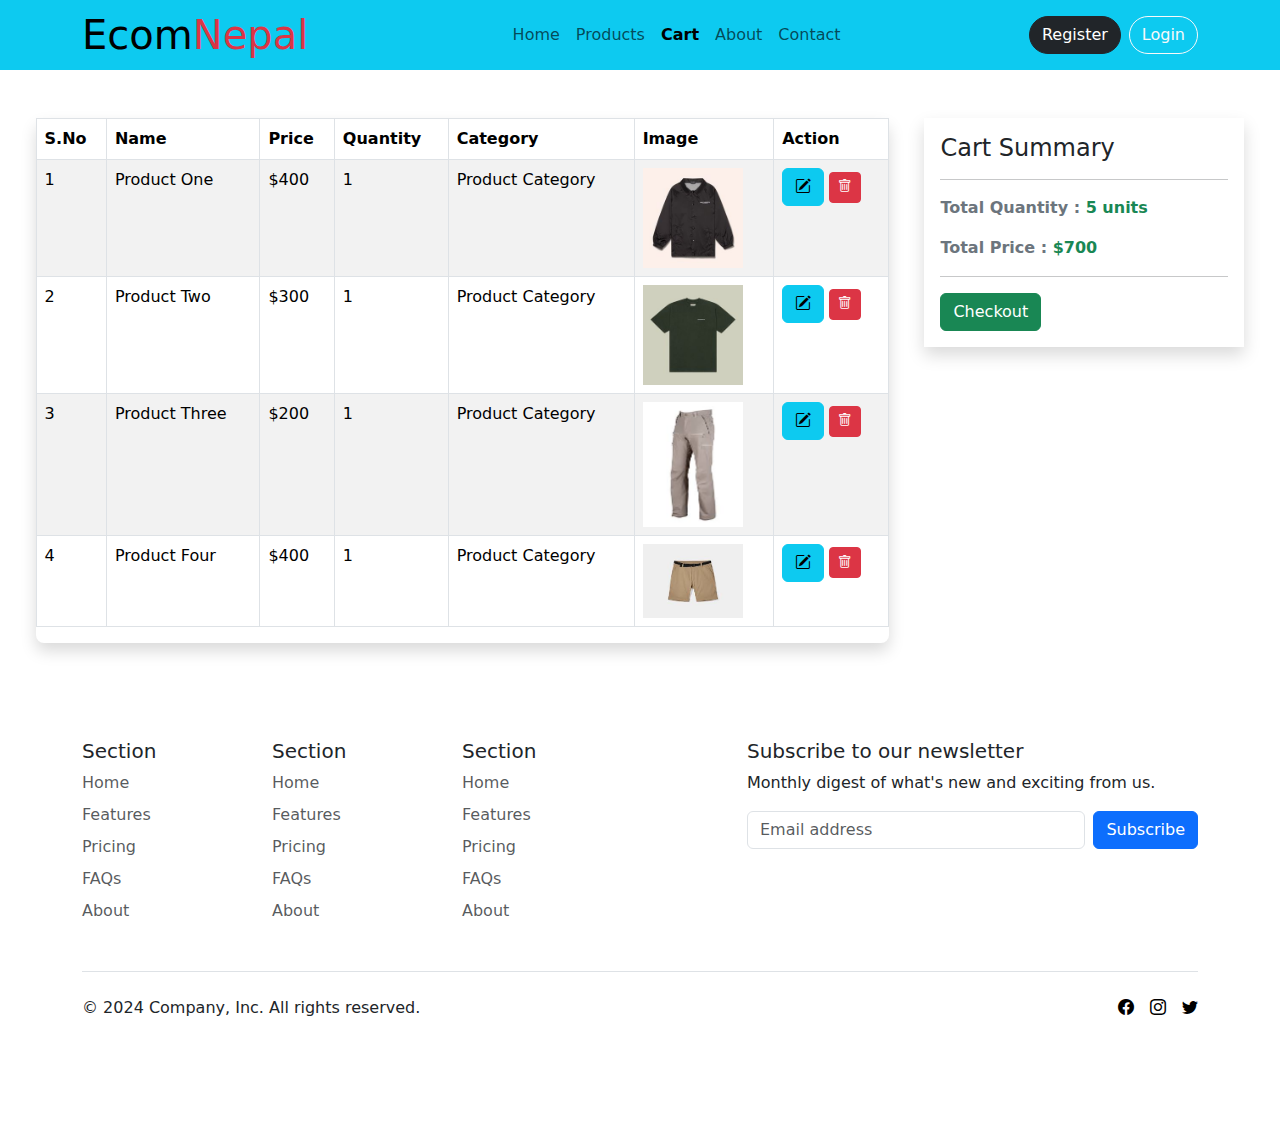
<file: cartpage.html>
<!DOCTYPE html>
<html lang="en">
  <head>
    <meta charset="UTF-8" />
    <meta name="viewport" content="width=device-width, initial-scale=1.0" />
    <title>EcomNepal</title>

    <!-- favicon -->
    <link rel="shortcut icon" href="./images/logo2.jpg" type="image/x-icon" />

    <!-- CDN link for bootstrap -->
    <link
      href="https://cdn.jsdelivr.net/npm/bootstrap@5.3.3/dist/css/bootstrap.min.css"
      rel="stylesheet"
      integrity="sha384-QWTKZyjpPEjISv5WaRU9OFeRpok6YctnYmDr5pNlyT2bRjXh0JMhjY6hW+ALEwIH"
      crossorigin="anonymous"
    />

    <!--CDN link for icons  -->
    <link
      rel="stylesheet"
      href="https://cdn.jsdelivr.net/npm/bootstrap-icons@1.11.3/font/bootstrap-icons.min.css"
    />

    <!-- Custom CSS -->
    <link rel="stylesheet" href="style.css" />
  </head>
  <body>
    <!-- Start of header -->
    <header class="bg-info">
      <nav class="navbar navbar-expand-lg p-0">
        <div class="container">
          <a class="navbar-brand fs-1" href="./index.html"
            >Ecom<span class="text-danger">Nepal</span></a
          >
          <button
            class="navbar-toggler"
            type="button"
            data-bs-toggle="collapse"
            data-bs-target="#navbarScroll"
            aria-controls="navbarScroll"
            aria-expanded="false"
            aria-label="Toggle navigation"
          >
            <i class="bi bi-list"></i>
          </button>
          <div class="collapse navbar-collapse" id="navbarScroll">
            <ul class="navbar-nav m-auto my-1 my-lg-0 navbar-nav-scroll">
              <li class="nav-item">
                <a class="nav-link" aria-current="page" href="index.html"
                  >Home</a
                >
              </li>
              <li class="nav-item">
                <a class="nav-link" href="productpage.html">Products</a>
              </li>
              <li class="nav-item">
                <a class="nav-link active fw-bold" href="cartpage.html">Cart</a>
              </li>
              <li class="nav-item">
                <a class="nav-link" href="about.html">About</a>
              </li>
              <li class="nav-item">
                <a class="nav-link" href="contact.html">Contact</a>
              </li>
            </ul>
            <div class="d-flex">
              <a href="register.html" class="btn btn-dark rounded-pill me-2">Register</a>
              <a href="login.html" class="btn btn-outline-light rounded-pill">Login</a>
            </div>
          </div>
        </div>
      </nav>
    </header>
    <!-- end of header -->

        <main>
            <div class="d-flex justify-content-evenly my-5">
                <div class="col-md-8 shadow rounded-3">
                    <table class="table table-bordered table-striped table-hover">
                        <thead>
                            <tr>
                                <th>S.No</th>
                                <th>Name</th>
                                <th>Price</th>
                                <th>Quantity</th>
                                <th>Category</th>
                                <th>Image</th>
                                <th>Action</th>
                            </tr>
                        </thead>

                        <tbody>
                            <tr>
                                <td>1</td>
                                <td>Product One</td>
                                <td>$400</td>
                                <td>1</td>
                                <td>Product Category</td>
                                <td><img src="./images/p1.jpg" alt="product" width="100px"></td>
                                <td>
                                    <a href="#" class="btn btn-info btn-small"><i class="bi bi-pencil-square"></i></a>
                                    <a href="#" class="btn btn-danger btn-sm"><i class="bi bi-trash"></i></a>
                                </td>
                            </tr>

                            <tr>
                                <td>2</td>
                                <td>Product Two</td>
                                <td>$300</td>
                                <td>1</td>
                                <td>Product Category</td>
                                <td><img src="./images/p2.jpg" alt="product" width="100px"></td>
                                <td>
                                    <a href="#" class="btn btn-info btn-small"><i class="bi bi-pencil-square"></i></a>
                                    <a href="#" class="btn btn-danger btn-sm"><i class="bi bi-trash"></i></a>
                                </td>
                            </tr>

                            <tr>
                                <td>3</td>
                                <td>Product Three</td>
                                <td>$200</td>
                                <td>1</td>
                                <td>Product Category</td>
                                <td><img src="./images/p3.jpg" alt="product" width="100px"></td>
                                <td>
                                    <a href="#" class="btn btn-info btn-small"><i class="bi bi-pencil-square"></i></a>
                                    <a href="#" class="btn btn-danger btn-sm"><i class="bi bi-trash"></i></a>
                                </td>
                            </tr>

                            <tr>
                                <td>4</td>
                                <td>Product Four</td>
                                <td>$400</td>
                                <td>1</td>
                                <td>Product Category</td>
                                <td><img src="./images/p4.jpg" alt="product" width="100px"></td>
                                <td>
                                    <a href="#" class="btn btn-info btn-small"><i class="bi bi-pencil-square"></i></a>
                                    <a href="#" class="btn btn-danger btn-sm"><i class="bi bi-trash"></i></a>
                                </td>
                            </tr>
                        </tbody>

                    </table>
                </div>
                    <div class="col-md-3">
                        <section class="shadow p-3">
                            <h4>Cart Summary</h4>
                            <hr>
                            <p class="fw-semibold text-secondary">Total Quantity : <span class="text-success">5 units</span></p>
                            <p class="fw-semibold text-secondary">Total Price : <span class="text-success">$700</span></p>
                            <hr>
                            <button class="btn btn-success">Checkout</button>
                        </section>
                    </div>
            </div>
        </main>

    <!-- start of main section -->
      
      <!-- end of main section -->


    <!-- start of footer -->
    <footer>
      <div class="container">
        <footer class="py-5">
          <div class="row">
            <div class="col-6 col-md-2 mb-3">
              <h5>Section</h5>
              <ul class="nav flex-column">
                <li class="nav-item mb-2"><a href="#" class="nav-link p-0 text-body-secondary">Home</a></li>
                <li class="nav-item mb-2"><a href="#" class="nav-link p-0 text-body-secondary">Features</a></li>
                <li class="nav-item mb-2"><a href="#" class="nav-link p-0 text-body-secondary">Pricing</a></li>
                <li class="nav-item mb-2"><a href="#" class="nav-link p-0 text-body-secondary">FAQs</a></li>
                <li class="nav-item mb-2"><a href="#" class="nav-link p-0 text-body-secondary">About</a></li>
              </ul>
            </div>
      
            <div class="col-6 col-md-2 mb-3">
              <h5>Section</h5>
              <ul class="nav flex-column">
                <li class="nav-item mb-2"><a href="#" class="nav-link p-0 text-body-secondary">Home</a></li>
                <li class="nav-item mb-2"><a href="#" class="nav-link p-0 text-body-secondary">Features</a></li>
                <li class="nav-item mb-2"><a href="#" class="nav-link p-0 text-body-secondary">Pricing</a></li>
                <li class="nav-item mb-2"><a href="#" class="nav-link p-0 text-body-secondary">FAQs</a></li>
                <li class="nav-item mb-2"><a href="#" class="nav-link p-0 text-body-secondary">About</a></li>
              </ul>
            </div>
      
            <div class="col-6 col-md-2 mb-3">
              <h5>Section</h5>
              <ul class="nav flex-column">
                <li class="nav-item mb-2"><a href="#" class="nav-link p-0 text-body-secondary">Home</a></li>
                <li class="nav-item mb-2"><a href="#" class="nav-link p-0 text-body-secondary">Features</a></li>
                <li class="nav-item mb-2"><a href="#" class="nav-link p-0 text-body-secondary">Pricing</a></li>
                <li class="nav-item mb-2"><a href="#" class="nav-link p-0 text-body-secondary">FAQs</a></li>
                <li class="nav-item mb-2"><a href="#" class="nav-link p-0 text-body-secondary">About</a></li>
              </ul>
            </div>
      
            <div class="col-md-5 offset-md-1 mb-3">
              <form>
                <h5>Subscribe to our newsletter</h5>
                <p>Monthly digest of what's new and exciting from us.</p>
                <div class="d-flex flex-column flex-sm-row w-100 gap-2">
                  <label for="newsletter1" class="visually-hidden">Email address</label>
                  <input id="newsletter1" type="text" class="form-control" placeholder="Email address">
                  <button class="btn btn-primary" type="button">Subscribe</button>
                </div>
              </form>
            </div>
          </div>
      
          <div class="d-flex flex-column flex-sm-row justify-content-between py-4 my-4 border-top">
            <p>&copy; 2024 Company, Inc. All rights reserved.</p>
            <ul class="list-unstyled d-flex">
              <li class="ms-3"><a class="link-body-emphasis" href="#"><i class="bi bi-facebook"></i></a></li>
              <li class="ms-3"><a class="link-body-emphasis" href="#"><i class="bi bi-instagram"></i></a></li>
              <li class="ms-3"><a class="link-body-emphasis" href="#"><i class="bi bi-twitter"></i></a></li>
            </ul>
          </div>
    </footer>
    <!-- end of footer -->

    <!-- CDN for bootstrap js -->
    <script
      src="https://cdn.jsdelivr.net/npm/bootstrap@5.3.3/dist/js/bootstrap.bundle.min.js"
      integrity="sha384-YvpcrYf0tY3lHB60NNkmXc5s9fDVZLESaAA55NDzOxhy9GkcIdslK1eN7N6jIeHz"
      crossorigin="anonymous"
    ></script>

  </body>
</html>
</file>
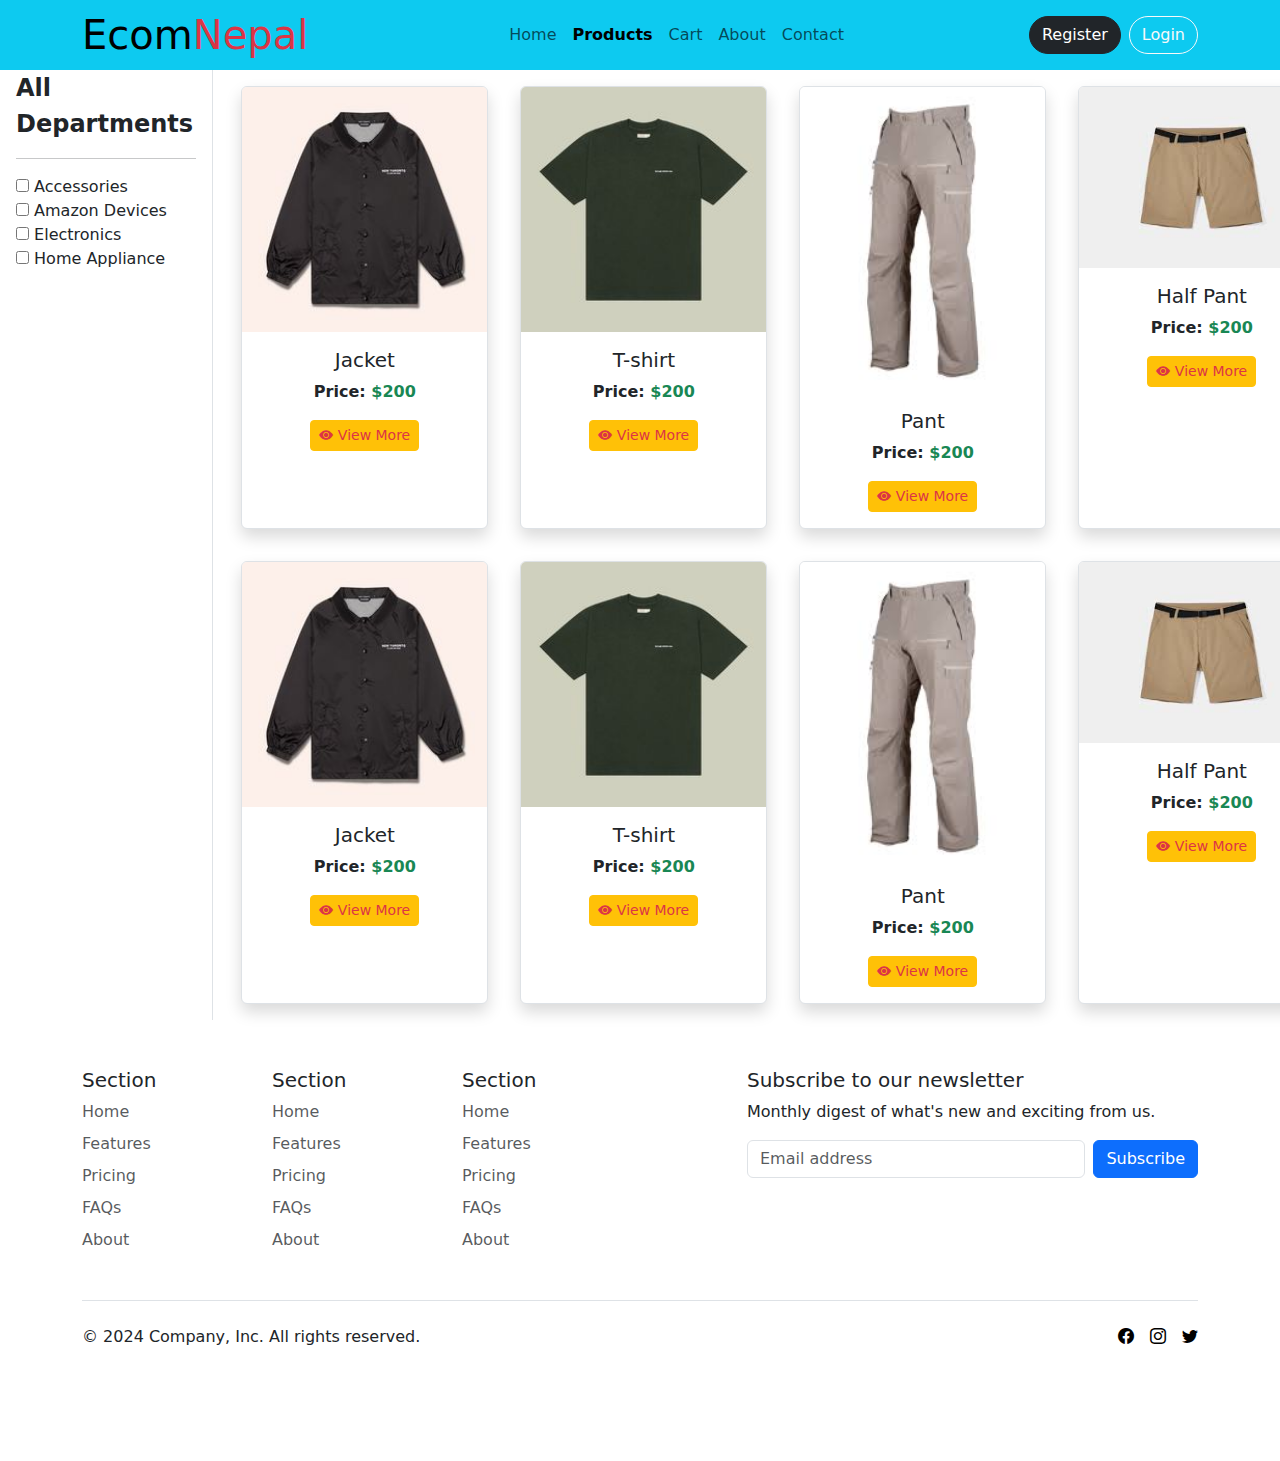
<file: productpage.html>
<!DOCTYPE html>
<html lang="en">
  <head>
    <meta charset="UTF-8" />
    <meta name="viewport" content="width=device-width, initial-scale=1.0" />
    <title>EcomNepal</title>

    <!-- favicon -->
    <link rel="shortcut icon" href="./images/logo2.jpg" type="image/x-icon" />

    <!-- CDN link for bootstrap -->
    <link
      href="https://cdn.jsdelivr.net/npm/bootstrap@5.3.3/dist/css/bootstrap.min.css"
      rel="stylesheet"
      integrity="sha384-QWTKZyjpPEjISv5WaRU9OFeRpok6YctnYmDr5pNlyT2bRjXh0JMhjY6hW+ALEwIH"
      crossorigin="anonymous"
    />

    <!--CDN link for icons  -->
    <link
      rel="stylesheet"
      href="https://cdn.jsdelivr.net/npm/bootstrap-icons@1.11.3/font/bootstrap-icons.min.css"
    />

    <!-- Custom CSS -->
    <link rel="stylesheet" href="style.css" />
  </head>
  <body>
    <!-- Start of header -->
    <header class="bg-info">
      <nav class="navbar navbar-expand-lg p-0">
        <div class="container">
          <a class="navbar-brand fs-1" href="./index.html"
            >Ecom<span class="text-danger">Nepal</span></a
          >
          <button
            class="navbar-toggler"
            type="button"
            data-bs-toggle="collapse"
            data-bs-target="#navbarScroll"
            aria-controls="navbarScroll"
            aria-expanded="false"
            aria-label="Toggle navigation"
          >
            <i class="bi bi-list"></i>
          </button>
          <div class="collapse navbar-collapse" id="navbarScroll">
            <ul class="navbar-nav m-auto my-1 my-lg-0 navbar-nav-scroll">
              <li class="nav-item">
                <a class="nav-link" aria-current="page" href="index.html"
                  >Home</a
                >
              </li>
              <li class="nav-item">
                <a class="nav-link active fw-bold" href="productpage.html">Products</a>
              </li>
              <li class="nav-item">
                <a class="nav-link" href="cartpage.html">Cart</a>
              </li>
              <li class="nav-item">
                <a class="nav-link" href="about.html">About</a>
              </li>
              <li class="nav-item">
                <a class="nav-link" href="contact.html">Contact</a>
              </li>
            </ul>
            <div class="d-flex">
              <a href="register.html" class="btn btn-dark rounded-pill me-2">Register</a>
              <a href="login.html" class="btn btn-outline-light rounded-pill">Login</a>
            </div>
          </div>
        </div>
      </nav>
    </header>
    <!-- end of header -->

    <!-- start of main section -->
    <main>
        <div class="d-flex">
          <div class="category border-end col-2 px-3">

            <p class="fw-bold fs-4">All Departments</p>
            <hr>

            <p class="m-0">
              <input type="checkbox">
              Accessories
            </p>

            <p class="m-0">
              <input type="checkbox">
              Amazon Devices
            </p>

            <p class="m-0">
              <input type="checkbox">
              Electronics
            </p>

            <p class="m-0">
              <input type="checkbox">
              Home Appliance
            </p>

          </div>

          <div class="container" id="products">
            <div class="d-md-flex justify-content-evenly">
                <div class="card border shadow rounded m-3">
                    <img src="./images/p1.jpg" class="card-img-top" alt="p1">
                    <div class="card-body text-center">
                      <h5 class="card-title">Jacket</h5>
                      <p class="fw-bold">Price: <span class="text-success">$200</span></p>

                      <a href="productview.html" class="text-danger btn btn-warning btn-sm"><i class="bi bi-eye-fill"></i> View More</a>
                    </div>
                  </div>

                  <div class="card border shadow rounded m-3">
                    <img src="./images/p2.jpg" class="card-img-top" alt="p2">
                    <div class="card-body text-center">
                      <h5 class="card-title">T-shirt</h5>
                      <p class="fw-bold">Price: <span class="text-success">$200</span></p>

                      <a href="#" class="text-danger btn btn-warning btn-sm"><i class="bi bi-eye-fill"></i> View More</a>
                    </div>
                  </div>

                  <div class="card border shadow rounded m-3">
                    <img src="./images/p3.jpg" class="card-img-top" alt="p3">
                    <div class="card-body text-center">
                      <h5 class="card-title">Pant</h5>
                      <p class="fw-bold">Price: <span class="text-success">$200</span></p>

                      <a href="#" class="text-danger btn btn-warning btn-sm"><i class="bi bi-eye-fill"></i> View More</a>
                    </div>
                  </div>

                  <div class="card border shadow rounded m-3">
                    <img src="./images/p4.jpg" class="card-img-top" alt="p4">
                    <div class="card-body text-center">
                      <h5 class="card-title">Half Pant</h5>
                      <p class="fw-bold">Price: <span class="text-success">$200</span></p>

                      <a href="#" class="text-danger btn btn-warning btn-sm"><i class="bi bi-eye-fill"></i> View More</a>
                    </div>
                  </div>
            </div>

            <div class="d-md-flex justify-content-evenly">
              <div class="card border shadow rounded m-3">
                  <img src="./images/p1.jpg" class="card-img-top" alt="p1">
                  <div class="card-body text-center">
                    <h5 class="card-title">Jacket</h5>
                    <p class="fw-bold">Price: <span class="text-success">$200</span></p>

                    <a href="productview.html" class="text-danger btn btn-warning btn-sm"><i class="bi bi-eye-fill"></i> View More</a>
                  </div>
                </div>

                <div class="card border shadow rounded m-3">
                  <img src="./images/p2.jpg" class="card-img-top" alt="p2">
                  <div class="card-body text-center">
                    <h5 class="card-title">T-shirt</h5>
                    <p class="fw-bold">Price: <span class="text-success">$200</span></p>

                    <a href="#" class="text-danger btn btn-warning btn-sm"><i class="bi bi-eye-fill"></i> View More</a>
                  </div>
                </div>

                <div class="card border shadow rounded m-3">
                  <img src="./images/p3.jpg" class="card-img-top" alt="p3">
                  <div class="card-body text-center">
                    <h5 class="card-title">Pant</h5>
                    <p class="fw-bold">Price: <span class="text-success">$200</span></p>

                    <a href="#" class="text-danger btn btn-warning btn-sm"><i class="bi bi-eye-fill"></i> View More</a>
                  </div>
                </div>

                <div class="card border shadow rounded m-3">
                  <img src="./images/p4.jpg" class="card-img-top" alt="p4">
                  <div class="card-body text-center">
                    <h5 class="card-title">Half Pant</h5>
                    <p class="fw-bold">Price: <span class="text-success">$200</span></p>

                    <a href="#" class="text-danger btn btn-warning btn-sm"><i class="bi bi-eye-fill"></i> View More</a>
                  </div>
                </div>
          </div>
        </div>
        </div>
  
      </main>
      <!-- end of main section -->


    <!-- start of footer -->
    <footer>
      <div class="container">
        <footer class="py-5">
          <div class="row">
            <div class="col-6 col-md-2 mb-3">
              <h5>Section</h5>
              <ul class="nav flex-column">
                <li class="nav-item mb-2"><a href="#" class="nav-link p-0 text-body-secondary">Home</a></li>
                <li class="nav-item mb-2"><a href="#" class="nav-link p-0 text-body-secondary">Features</a></li>
                <li class="nav-item mb-2"><a href="#" class="nav-link p-0 text-body-secondary">Pricing</a></li>
                <li class="nav-item mb-2"><a href="#" class="nav-link p-0 text-body-secondary">FAQs</a></li>
                <li class="nav-item mb-2"><a href="#" class="nav-link p-0 text-body-secondary">About</a></li>
              </ul>
            </div>
      
            <div class="col-6 col-md-2 mb-3">
              <h5>Section</h5>
              <ul class="nav flex-column">
                <li class="nav-item mb-2"><a href="#" class="nav-link p-0 text-body-secondary">Home</a></li>
                <li class="nav-item mb-2"><a href="#" class="nav-link p-0 text-body-secondary">Features</a></li>
                <li class="nav-item mb-2"><a href="#" class="nav-link p-0 text-body-secondary">Pricing</a></li>
                <li class="nav-item mb-2"><a href="#" class="nav-link p-0 text-body-secondary">FAQs</a></li>
                <li class="nav-item mb-2"><a href="#" class="nav-link p-0 text-body-secondary">About</a></li>
              </ul>
            </div>
      
            <div class="col-6 col-md-2 mb-3">
              <h5>Section</h5>
              <ul class="nav flex-column">
                <li class="nav-item mb-2"><a href="#" class="nav-link p-0 text-body-secondary">Home</a></li>
                <li class="nav-item mb-2"><a href="#" class="nav-link p-0 text-body-secondary">Features</a></li>
                <li class="nav-item mb-2"><a href="#" class="nav-link p-0 text-body-secondary">Pricing</a></li>
                <li class="nav-item mb-2"><a href="#" class="nav-link p-0 text-body-secondary">FAQs</a></li>
                <li class="nav-item mb-2"><a href="#" class="nav-link p-0 text-body-secondary">About</a></li>
              </ul>
            </div>
      
            <div class="col-md-5 offset-md-1 mb-3">
              <form>
                <h5>Subscribe to our newsletter</h5>
                <p>Monthly digest of what's new and exciting from us.</p>
                <div class="d-flex flex-column flex-sm-row w-100 gap-2">
                  <label for="newsletter1" class="visually-hidden">Email address</label>
                  <input id="newsletter1" type="text" class="form-control" placeholder="Email address">
                  <button class="btn btn-primary" type="button">Subscribe</button>
                </div>
              </form>
            </div>
          </div>
      
          <div class="d-flex flex-column flex-sm-row justify-content-between py-4 my-4 border-top">
            <p>&copy; 2024 Company, Inc. All rights reserved.</p>
            <ul class="list-unstyled d-flex">
              <li class="ms-3"><a class="link-body-emphasis" href="#"><i class="bi bi-facebook"></i></a></li>
              <li class="ms-3"><a class="link-body-emphasis" href="#"><i class="bi bi-instagram"></i></a></li>
              <li class="ms-3"><a class="link-body-emphasis" href="#"><i class="bi bi-twitter"></i></a></li>
            </ul>
          </div>
    </footer>
    <!-- end of footer -->

    <!-- CDN for bootstrap js -->
    <script
      src="https://cdn.jsdelivr.net/npm/bootstrap@5.3.3/dist/js/bootstrap.bundle.min.js"
      integrity="sha384-YvpcrYf0tY3lHB60NNkmXc5s9fDVZLESaAA55NDzOxhy9GkcIdslK1eN7N6jIeHz"
      crossorigin="anonymous"
    ></script>

  </body>
</html>
</file>
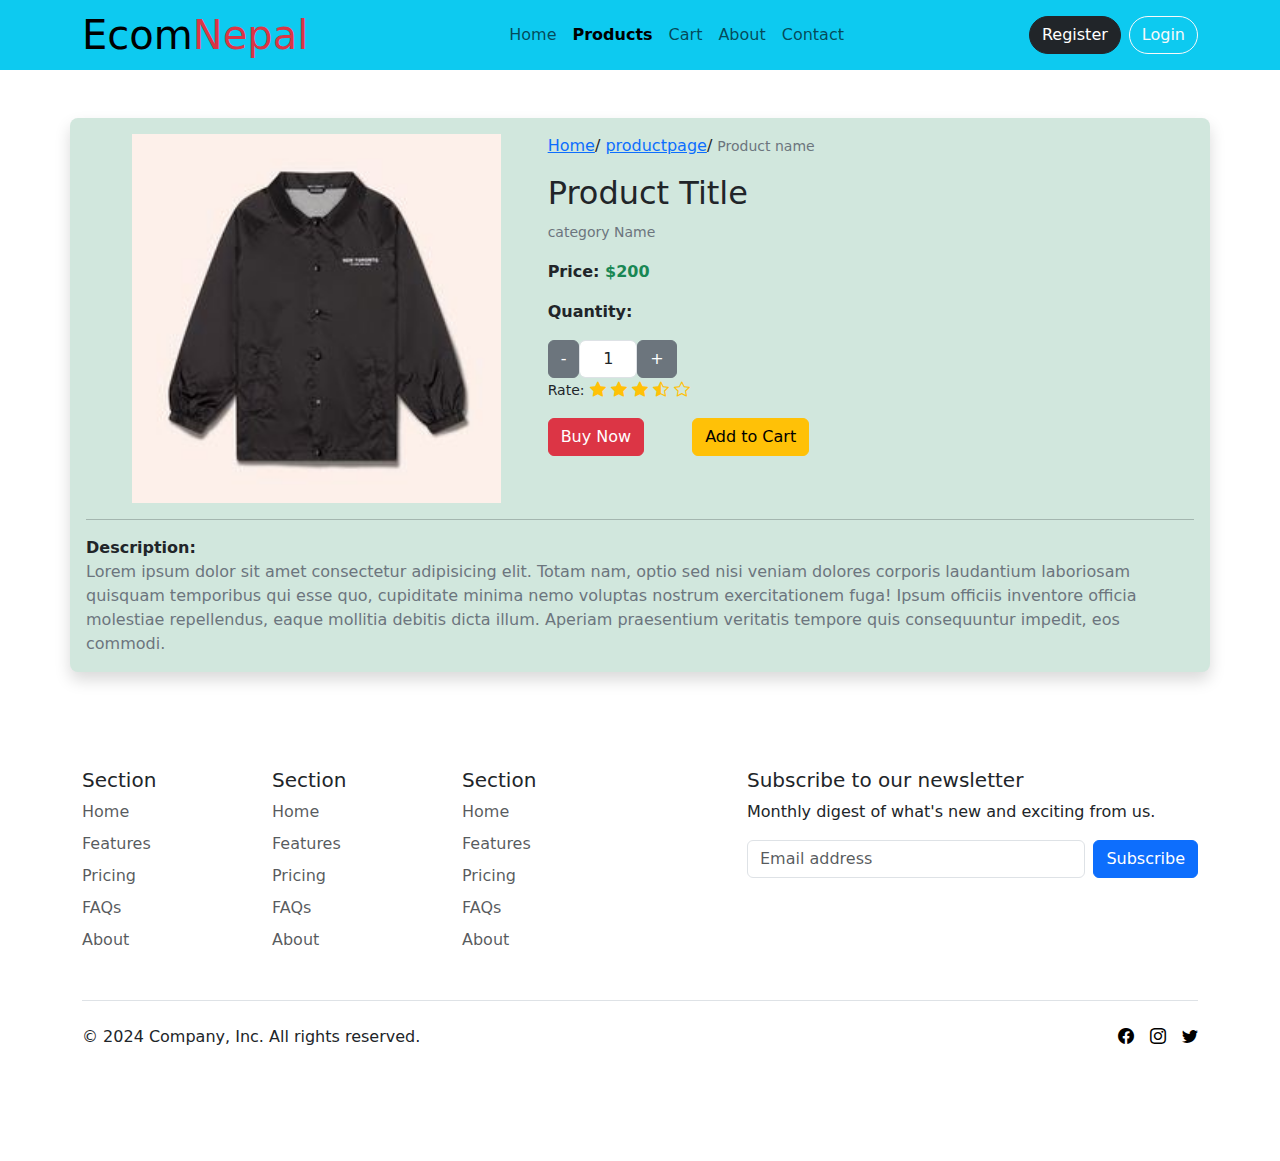
<file: productview.html>
<!DOCTYPE html>
<html lang="en">
  <head>
    <meta charset="UTF-8" />
    <meta name="viewport" content="width=device-width, initial-scale=1.0" />
    <title>EcomNepal</title>

    <!-- favicon -->
    <link rel="shortcut icon" href="./images/logo2.jpg" type="image/x-icon" />

    <!-- CDN link for bootstrap -->
    <link
      href="https://cdn.jsdelivr.net/npm/bootstrap@5.3.3/dist/css/bootstrap.min.css"
      rel="stylesheet"
      integrity="sha384-QWTKZyjpPEjISv5WaRU9OFeRpok6YctnYmDr5pNlyT2bRjXh0JMhjY6hW+ALEwIH"
      crossorigin="anonymous"
    />

    <!--CDN link for icons  -->
    <link
      rel="stylesheet"
      href="https://cdn.jsdelivr.net/npm/bootstrap-icons@1.11.3/font/bootstrap-icons.min.css"
    />

    <!-- Custom CSS -->
    <link rel="stylesheet" href="style.css" />
  </head>
  <body>
    <!-- Start of header -->
    <header class="bg-info">
      <nav class="navbar navbar-expand-lg p-0">
        <div class="container">
          <a class="navbar-brand fs-1" href="./index.html"
            >Ecom<span class="text-danger">Nepal</span></a
          >
          <button
            class="navbar-toggler"
            type="button"
            data-bs-toggle="collapse"
            data-bs-target="#navbarScroll"
            aria-controls="navbarScroll"
            aria-expanded="false"
            aria-label="Toggle navigation"
          >
            <i class="bi bi-list"></i>
          </button>
          <div class="collapse navbar-collapse" id="navbarScroll">
            <ul class="navbar-nav m-auto my-1 my-lg-0 navbar-nav-scroll">
              <li class="nav-item">
                <a class="nav-link" aria-current="page" href="index.html"
                  >Home</a
                >
              </li>
              <li class="nav-item">
                <a class="nav-link active fw-bold" href="productpage.html">Products</a>
              </li>
              <li class="nav-item">
                <a class="nav-link" href="cartpage.html">Cart</a>
              </li>
              <li class="nav-item">
                <a class="nav-link" href="about.html">About</a>
              </li>
              <li class="nav-item">
                <a class="nav-link" href="contact.html">Contact</a>
              </li>
            </ul>
            <div class="d-flex">
              <a href="register.html" class="btn btn-dark rounded-pill me-2">Register</a>
              <a href="login.html" class="btn btn-outline-light rounded-pill">Login</a>
            </div>
          </div>
        </div>
      </nav>
    </header>
    <!-- end of header -->

    <!-- start of main section -->
    <main>
        
        <div class="container my-5 shadow rounded-3 bg-success-subtle p-3">
            <div class="d-flex justify-content-evenly">
                
                <div class="col-md-4">
                    <img src="./images/p1.jpg" alt="product" width="100%" height="100%">
                </div>

                <div class="col-md-6">
                    <p>
                        <a href="index.html">Home</a>/
                        <a href="productpage.html">productpage</a>/
                        <small class="text-secondary">Product name </small>
                    </p>

                    <h2>Product Title</h2>
                    <small class="text-secondary">category Name</small>

                    <p class="fw-bold mt-3">Price: <span class="text-success">$200</span></p>

                    <p class="fw-bold">Quantity:</p>
                    <div class="d-flex col-5">
                        <button class="btn btn-secondary"> - </button>
                        <input type="text" value="1" class="form-control w-25 text-center" readonly>
                        <button class="btn btn-secondary"> + </button>
                    </div>

                    <p class="text-warning">
                        <small class="text-dark">Rate:</small>
                        <i class="bi bi-star-fill"></i>
                        <i class="bi bi-star-fill"></i>
                        <i class="bi bi-star-fill"></i>
                        <i class="bi bi-star-half"></i>
                        <i class="bi bi-star"></i>
                    </p>

                    <div class="d-flex">
                        <button class="btn btn-danger me-5">Buy Now</button>
                        <button class="btn btn-warning">Add to Cart</button>
                    </div>
                </div><br>
            </div>
            <hr>

            <p class="fw-bold m-0">Description:</p>
            <p class="m-0 text-secondary">Lorem ipsum dolor sit amet consectetur adipisicing elit. Totam nam, optio sed nisi veniam dolores corporis laudantium laboriosam quisquam temporibus qui esse quo, cupiditate minima nemo voluptas nostrum exercitationem fuga! Ipsum officiis inventore officia molestiae repellendus, eaque mollitia debitis dicta illum. Aperiam praesentium veritatis tempore quis consequuntur impedit, eos commodi.</p>
        </div>
        

          
  
  
      </main>
      <!-- end of main section -->


    <!-- start of footer -->
    <footer>
      <div class="container">
        <footer class="py-5">
          <div class="row">
            <div class="col-6 col-md-2 mb-3">
              <h5>Section</h5>
              <ul class="nav flex-column">
                <li class="nav-item mb-2"><a href="#" class="nav-link p-0 text-body-secondary">Home</a></li>
                <li class="nav-item mb-2"><a href="#" class="nav-link p-0 text-body-secondary">Features</a></li>
                <li class="nav-item mb-2"><a href="#" class="nav-link p-0 text-body-secondary">Pricing</a></li>
                <li class="nav-item mb-2"><a href="#" class="nav-link p-0 text-body-secondary">FAQs</a></li>
                <li class="nav-item mb-2"><a href="#" class="nav-link p-0 text-body-secondary">About</a></li>
              </ul>
            </div>
      
            <div class="col-6 col-md-2 mb-3">
              <h5>Section</h5>
              <ul class="nav flex-column">
                <li class="nav-item mb-2"><a href="#" class="nav-link p-0 text-body-secondary">Home</a></li>
                <li class="nav-item mb-2"><a href="#" class="nav-link p-0 text-body-secondary">Features</a></li>
                <li class="nav-item mb-2"><a href="#" class="nav-link p-0 text-body-secondary">Pricing</a></li>
                <li class="nav-item mb-2"><a href="#" class="nav-link p-0 text-body-secondary">FAQs</a></li>
                <li class="nav-item mb-2"><a href="#" class="nav-link p-0 text-body-secondary">About</a></li>
              </ul>
            </div>
      
            <div class="col-6 col-md-2 mb-3">
              <h5>Section</h5>
              <ul class="nav flex-column">
                <li class="nav-item mb-2"><a href="#" class="nav-link p-0 text-body-secondary">Home</a></li>
                <li class="nav-item mb-2"><a href="#" class="nav-link p-0 text-body-secondary">Features</a></li>
                <li class="nav-item mb-2"><a href="#" class="nav-link p-0 text-body-secondary">Pricing</a></li>
                <li class="nav-item mb-2"><a href="#" class="nav-link p-0 text-body-secondary">FAQs</a></li>
                <li class="nav-item mb-2"><a href="#" class="nav-link p-0 text-body-secondary">About</a></li>
              </ul>
            </div>
      
            <div class="col-md-5 offset-md-1 mb-3">
              <form>
                <h5>Subscribe to our newsletter</h5>
                <p>Monthly digest of what's new and exciting from us.</p>
                <div class="d-flex flex-column flex-sm-row w-100 gap-2">
                  <label for="newsletter1" class="visually-hidden">Email address</label>
                  <input id="newsletter1" type="text" class="form-control" placeholder="Email address">
                  <button class="btn btn-primary" type="button">Subscribe</button>
                </div>
              </form>
            </div>
          </div>
      
          <div class="d-flex flex-column flex-sm-row justify-content-between py-4 my-4 border-top">
            <p>&copy; 2024 Company, Inc. All rights reserved.</p>
            <ul class="list-unstyled d-flex">
              <li class="ms-3"><a class="link-body-emphasis" href="#"><i class="bi bi-facebook"></i></a></li>
              <li class="ms-3"><a class="link-body-emphasis" href="#"><i class="bi bi-instagram"></i></a></li>
              <li class="ms-3"><a class="link-body-emphasis" href="#"><i class="bi bi-twitter"></i></a></li>
            </ul>
          </div>
    </footer>
    <!-- end of footer -->

    <!-- CDN for bootstrap js -->
    <script
      src="https://cdn.jsdelivr.net/npm/bootstrap@5.3.3/dist/js/bootstrap.bundle.min.js"
      integrity="sha384-YvpcrYf0tY3lHB60NNkmXc5s9fDVZLESaAA55NDzOxhy9GkcIdslK1eN7N6jIeHz"
      crossorigin="anonymous"
    ></script>

  </body>
</html>
</file>
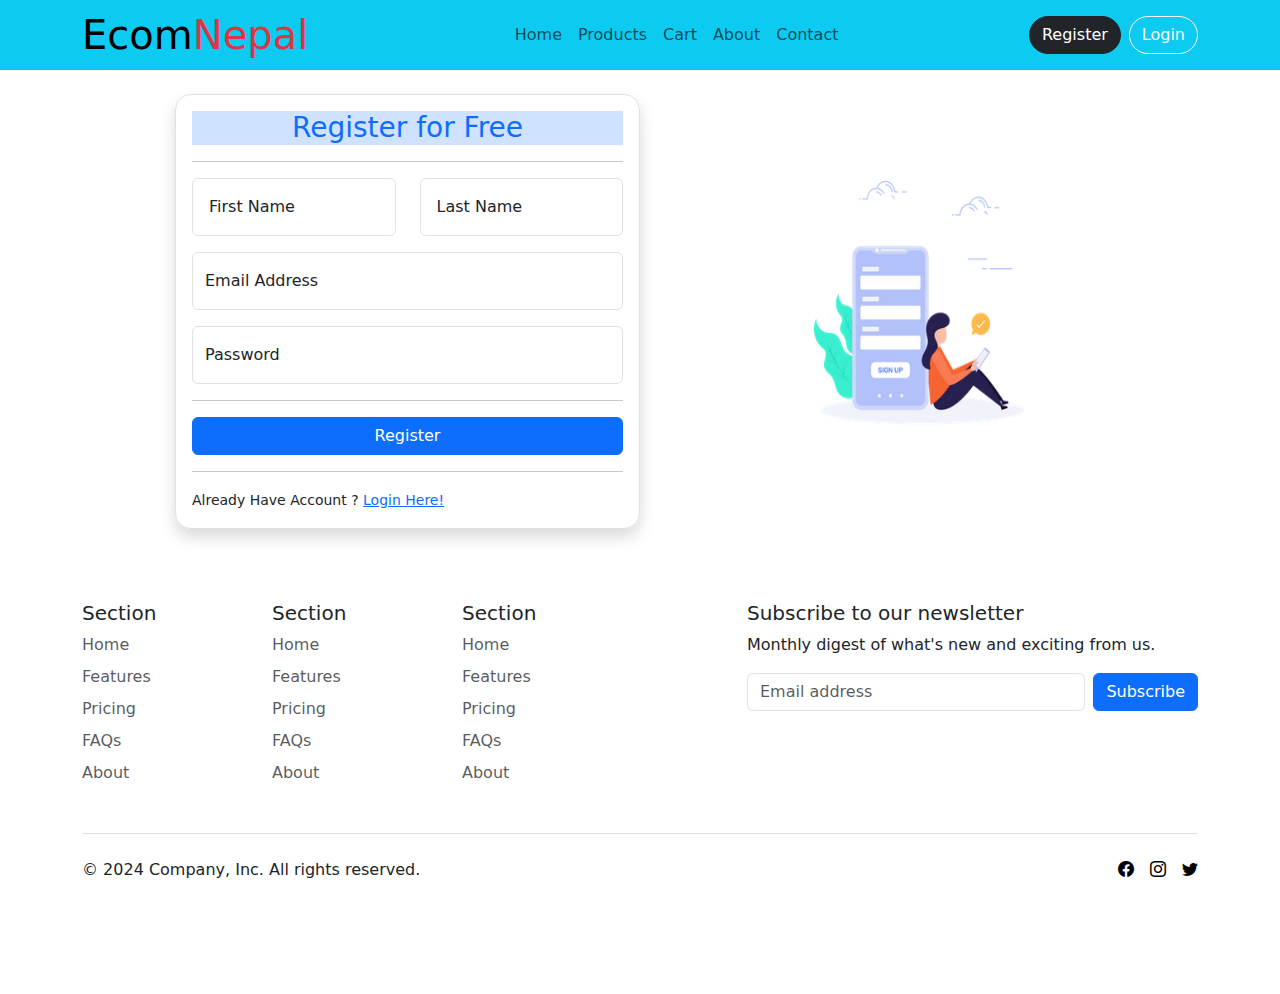
<file: register.html>
<!DOCTYPE html>
<html lang="en">
  <head>
    <meta charset="UTF-8" />
    <meta name="viewport" content="width=device-width, initial-scale=1.0" />
    <title>EcomNepal</title>

    <!-- favicon -->
    <link rel="shortcut icon" href="./images/logo2.jpg" type="image/x-icon" />

    <!-- CDN link for bootstrap -->
    <link
      href="https://cdn.jsdelivr.net/npm/bootstrap@5.3.3/dist/css/bootstrap.min.css"
      rel="stylesheet"
      integrity="sha384-QWTKZyjpPEjISv5WaRU9OFeRpok6YctnYmDr5pNlyT2bRjXh0JMhjY6hW+ALEwIH"
      crossorigin="anonymous"
    />

    <!--CDN link for icons  -->
    <link
      rel="stylesheet"
      href="https://cdn.jsdelivr.net/npm/bootstrap-icons@1.11.3/font/bootstrap-icons.min.css"
    />

    <!-- Custom CSS -->
    <link rel="stylesheet" href="style.css" />
  </head>
  <body>
    <!-- Start of header -->
    <header class="bg-info">
      <nav class="navbar navbar-expand-lg p-0">
        <div class="container">
          <a class="navbar-brand fs-1" href="./index.html"
            >Ecom<span class="text-danger">Nepal</span></a
          >
          <button
            class="navbar-toggler"
            type="button"
            data-bs-toggle="collapse"
            data-bs-target="#navbarScroll"
            aria-controls="navbarScroll"
            aria-expanded="false"
            aria-label="Toggle navigation"
          >
            <i class="bi bi-list"></i>
          </button>
          <div class="collapse navbar-collapse" id="navbarScroll">
            <ul class="navbar-nav m-auto my-1 my-lg-0 navbar-nav-scroll">
              <li class="nav-item">
                <a class="nav-link" aria-current="page" href="index.html"
                  >Home</a
                >
              </li>
              <li class="nav-item">
                <a class="nav-link" href="productpage.html">Products</a>
              </li>
              <li class="nav-item">
                <a class="nav-link" href="cartpage.html">Cart</a>
              </li>
              <li class="nav-item">
                <a class="nav-link" href="about.html">About</a>
              </li>
              <li class="nav-item">
                <a class="nav-link" href="contact.html">Contact</a>
              </li>
            </ul>
            <div class="d-flex">
              <a href="register.html" class="btn btn-dark rounded-pill me-2">Register</a>
              <a href="login.html" class="btn btn-outline-light rounded-pill">Login</a>
            </div>
          </div>
        </div>
      </nav>
    </header>
    <!-- end of header -->

    <!-- start of main section -->
    <main>
  

      <div class="container my-4">
        <div class="d-md-flex justify-content-evenly">
          <div class="col-md-5">
            <form action="" class="p-3 border shadow rounded-4">
              <h3 class="text-center text-primary bg-primary-subtle">Register for Free</h3>
              <hr>

              <!-- <div class="form-group mb-3">
                <label for="">First Name</label><br>
                <input type="text" name="" id="" placeholder="First Name Here" class="form-control">
              </div> -->

              <div class="row row-cols-2">

              <div class="form-floating mb-3">
                <input type="text" name="" id="fname" placeholder="" class="form-control">
                <label for="fname" class="ms-3">First Name</label>
              </div>

              <div class="form-floating mb-3">
                <input type="text" name="" id="lname" placeholder="" class="form-control">
                <label for="lname" class="ms-3">Last Name</label>
              </div>
          </div>
          
        <div class="form-floating mb-3">
          <input type="email" placeholder="" class="form-control">
          <label for="">Email Address</label>
        </div>

        <div class="form-floating mb-3">
          <input type="password" placeholder="" class="form-control">
          <label for="">Password</label>
        </div>
        <hr>

        <div class="mb-3 w-25 m-auto w-100">
          <input type="submit" value="Register" class="btn btn-primary w-100">
        </div>


        <hr>
        <small>Already Have Account ? <a href="#">Login Here!</a></small>

            </form>
          </div>

          <div class="col-md-4">
            <img src="./images/signupimage.webp" alt="signup" width="100%" height="100%">
          </div>
        </div>
        

      </div>

      </main>
      <!-- end of main section -->


    <!-- start of footer -->
    <footer>
      <div class="container">
        <footer class="py-5">
          <div class="row">
            <div class="col-6 col-md-2 mb-3">
              <h5>Section</h5>
              <ul class="nav flex-column">
                <li class="nav-item mb-2"><a href="#" class="nav-link p-0 text-body-secondary">Home</a></li>
                <li class="nav-item mb-2"><a href="#" class="nav-link p-0 text-body-secondary">Features</a></li>
                <li class="nav-item mb-2"><a href="#" class="nav-link p-0 text-body-secondary">Pricing</a></li>
                <li class="nav-item mb-2"><a href="#" class="nav-link p-0 text-body-secondary">FAQs</a></li>
                <li class="nav-item mb-2"><a href="#" class="nav-link p-0 text-body-secondary">About</a></li>
              </ul>
            </div>
      
            <div class="col-6 col-md-2 mb-3">
              <h5>Section</h5>
              <ul class="nav flex-column">
                <li class="nav-item mb-2"><a href="#" class="nav-link p-0 text-body-secondary">Home</a></li>
                <li class="nav-item mb-2"><a href="#" class="nav-link p-0 text-body-secondary">Features</a></li>
                <li class="nav-item mb-2"><a href="#" class="nav-link p-0 text-body-secondary">Pricing</a></li>
                <li class="nav-item mb-2"><a href="#" class="nav-link p-0 text-body-secondary">FAQs</a></li>
                <li class="nav-item mb-2"><a href="#" class="nav-link p-0 text-body-secondary">About</a></li>
              </ul>
            </div>
      
            <div class="col-6 col-md-2 mb-3">
              <h5>Section</h5>
              <ul class="nav flex-column">
                <li class="nav-item mb-2"><a href="#" class="nav-link p-0 text-body-secondary">Home</a></li>
                <li class="nav-item mb-2"><a href="#" class="nav-link p-0 text-body-secondary">Features</a></li>
                <li class="nav-item mb-2"><a href="#" class="nav-link p-0 text-body-secondary">Pricing</a></li>
                <li class="nav-item mb-2"><a href="#" class="nav-link p-0 text-body-secondary">FAQs</a></li>
                <li class="nav-item mb-2"><a href="#" class="nav-link p-0 text-body-secondary">About</a></li>
              </ul>
            </div>
      
            <div class="col-md-5 offset-md-1 mb-3">
              <form>
                <h5>Subscribe to our newsletter</h5>
                <p>Monthly digest of what's new and exciting from us.</p>
                <div class="d-flex flex-column flex-sm-row w-100 gap-2">
                  <label for="newsletter1" class="visually-hidden">Email address</label>
                  <input id="newsletter1" type="text" class="form-control" placeholder="Email address">
                  <button class="btn btn-primary" type="button">Subscribe</button>
                </div>
              </form>
            </div>
          </div>
      
          <div class="d-flex flex-column flex-sm-row justify-content-between py-4 my-4 border-top">
            <p>&copy; 2024 Company, Inc. All rights reserved.</p>
            <ul class="list-unstyled d-flex">
              <li class="ms-3"><a class="link-body-emphasis" href="#"><i class="bi bi-facebook"></i></a></li>
              <li class="ms-3"><a class="link-body-emphasis" href="#"><i class="bi bi-instagram"></i></a></li>
              <li class="ms-3"><a class="link-body-emphasis" href="#"><i class="bi bi-twitter"></i></a></li>
            </ul>
          </div>
    </footer>
    <!-- end of footer -->

    <!-- CDN for bootstrap js -->
    <script
      src="https://cdn.jsdelivr.net/npm/bootstrap@5.3.3/dist/js/bootstrap.bundle.min.js"
      integrity="sha384-YvpcrYf0tY3lHB60NNkmXc5s9fDVZLESaAA55NDzOxhy9GkcIdslK1eN7N6jIeHz"
      crossorigin="anonymous"
    ></script>

  </body>
</html>
</file>
<file: style.css>
.carousel-item{
    height: 70vh;
}

.carousel-item img{
    height: 100%;
}

.carousel{
    position: relative;
}

.carousel #element{
    position: absolute;
    top: 30%;
    left: 15%;
    font-size: 35px;
    color: black;
    text-shadow: 0 0 5px black;
}

.carousel .banner-card{
    position: absolute;
    top: 60%;
    width: 100%;

}

.carousel .banner-card .card{
    margin: 30px;
    height: 150px;
    overflow-y: scroll;
}

.carousel .banner-card .card::-webkit-scrollbar{
    display: none;
}

/* Accordion */
#accordion{
    height: 100vh;
    background:linear-gradient(to top right,);
    
}

#accordion .accordion-image img{
    filter: drop-shadow((20px 10px 20px));
}



















@media screen and (max-width:767px){

    .carousel {
        position: static;
    }

    .carousel .banner-card{
        position: static;
    }
}











/* Arrivals */
#arrivals .card{
    height: 350px;
}

#arrivals .card img{
    height: 60%;
    object-fit: contain;
}

#products .card{
    width: 300px;
}
</file>
